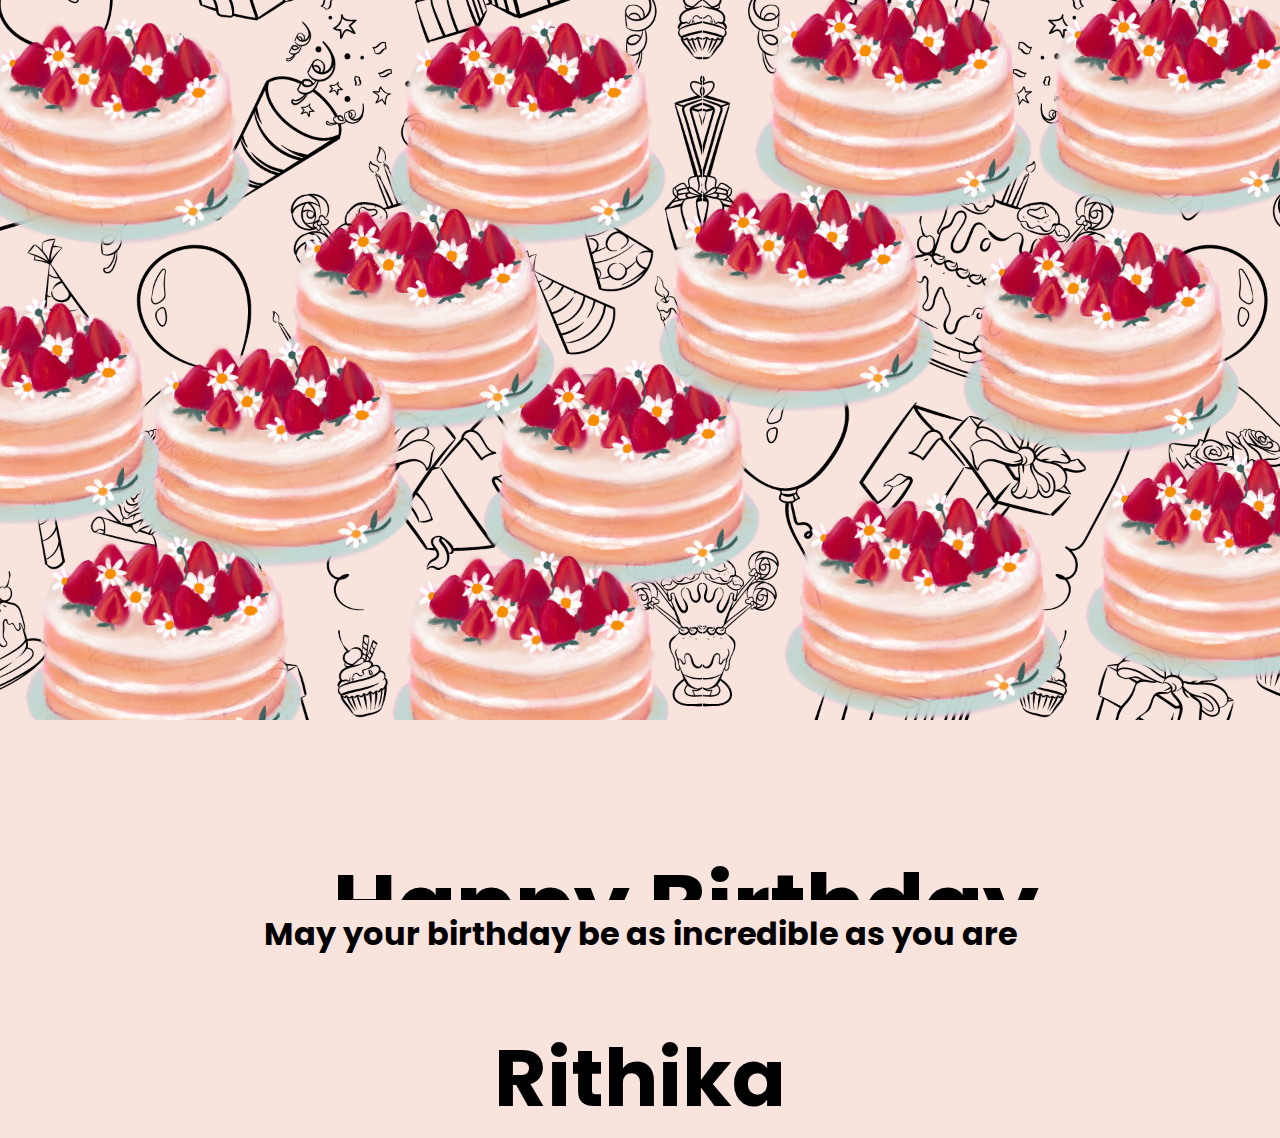
<file: index.html>
<!DOCTYPE html>
<html>
   <head>
    <meta charset="UTF-8">
    <meta http-equiv="X-UA-Compatible" content="IE=edge">
    <meta name="viewport" content="width=device-width, initial-scale=1.0">
    <link rel="stylesheet" href="style.css">
    <title>Happy Birthday</title>
   </head>
<body>
    <header>
       <!-- <h2 class="logo"></h2>  -->
    </header>
    <section class="parallax">
        <h2 id="text">Happy Birthday</h2>
        <h3 id="text1">Rithika</h3>
        <img src="hapwhiteback (1).png" id="hap">
        <img src="hap4png.png" id="hap4">
        <img src="hap5png.png" id="hap5">
        <img src="hapstaypng (1).png" id="hapstay">
        

    </section>
    <section class="sec">
       <h2 > May your birthday be as incredible as you are</h2> 
       <p>

       </p>
    </section>
    <script src="script.js"></script>
</body>
</html>
</file>
<file: style.css>
@import url('https://fonts.googleapis.com/css2?family=Poppins:ital,wght@0,100;0,200;0,300;0,400;0,500;0,600;0,700;0,800;0,900;1,100;1,200;1,300;1,400;1,500;1,600;1,700;1,800;1,900&display=swap');

*{
    margin: 0;
    padding: 0;
    box-sizing: border-box;
    font-family: 'Poppins','sans-serif';
}

body {
    background: #F8E3DD;
    min-height: 100vh;
    overflow-y: auto;
}
header{
    position: absolute;
    top: 0;
    left: 0;
    width: 100%;
    padding: 30px 100px;
    display: flex;
    justify-content: flex-start;
    align-items: center;
    z-index: 100;
}

.parallax {
    position: relative;
    display: flex;
    justify-content:center;
    align-items: center;
    height: 100vh;
}

#text {
    position: absolute;
    font-size: 5.5em;
    color: #000000;
    text-overflow:2px 2px 4px rgba(0,0,0, .2);
    margin-top: 90%; /* Adjust this value as needed for initial position */
    transform: translateY(-90%);
    left: 26%;
    
}
#text1 {
    position: absolute;
    /* margin-left: auto; */
    /* bottom: 10; */
    font-size: 5em;
    margin-top: 100%; /* Adjust this value as needed for initial position */
    transform: translateY(-10%);
    
}

.parallax img{
    position: absolute;
    top: 0;
    left: 0;
    width: 100%; /* Fill the width of the container */
    height: auto; /* Maintain aspect ratio */
    object-fit: cover; /* Ensures the image covers the container */
    object-position: center; /* Centers the image */
    pointer-events: none;
}
.sec {
    position: relative;
    background: #F8E3DD;
    padding: 10px;
}
.sec h2{
    font-size: 2em;
    color: rgb(0, 0, 0);
    margin-bottom: 10px;
    text-align: center;
}
.sec p {
    font-size: 1em;
    color: #000000;
    font-weight: 300;
}
@media (max-width: 600px) {
    #text {
        font-size: 3em; /* Adjust as needed */
        left: 50%; /* Center the text */
        transform: translateX(-50%); /* Center horizontally */
    }
    #text1 {
        font-size: 2.5em; /* Adjust as needed */
        top: 60%; /* Adjust as needed */
    }
    .parallax img {
        width: 100%; /* Fill the width of the screen */
        height: auto; /* Maintain aspect ratio */
        object-fit: cover; /* Ensures the image covers the screen */
        object-position: center; /* Centers the image */
    }
    }
    .sec {
        padding: 10px; /* Adjust as needed */
    }
</file>
